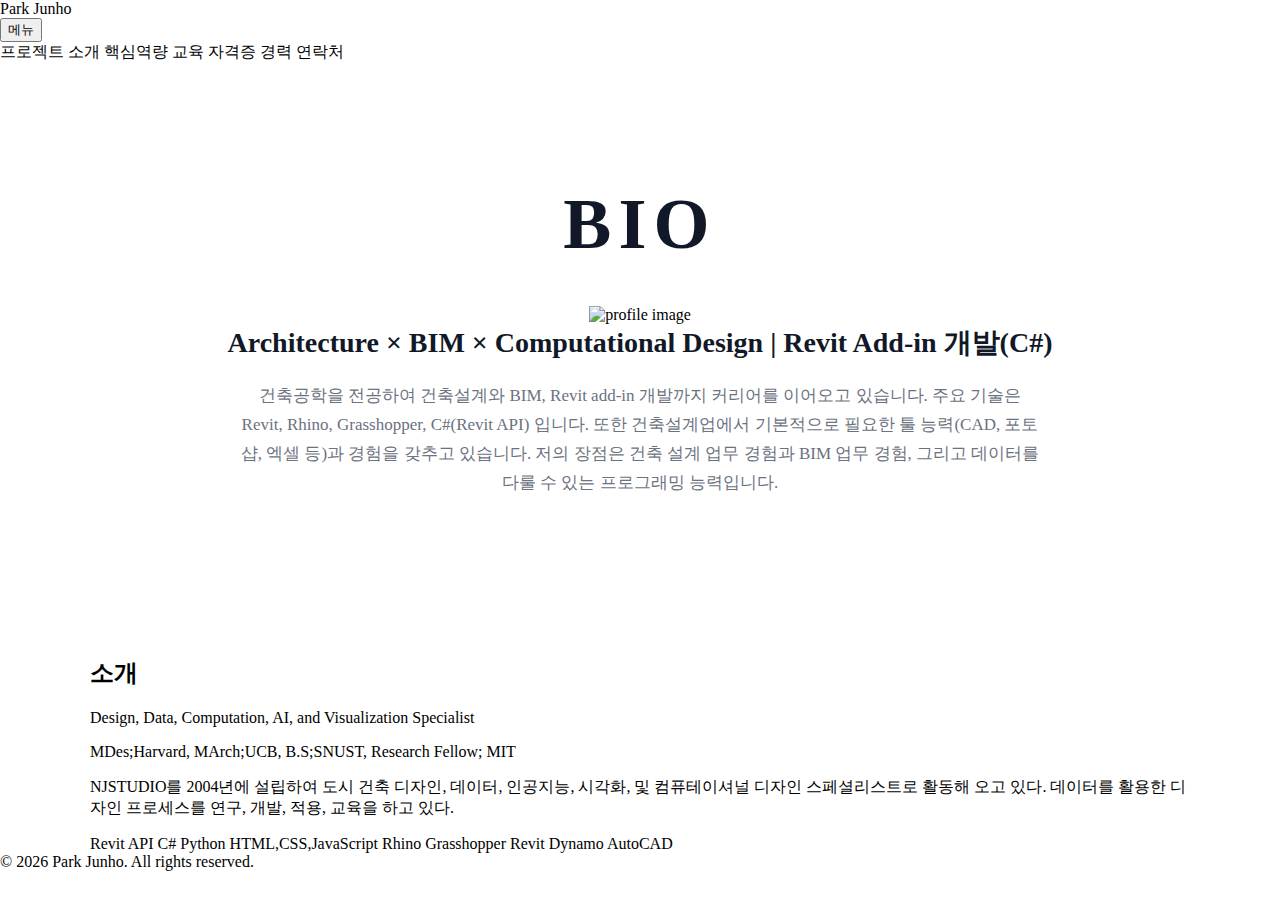
<file: index.html>
<!-- 이 문서를 HTML5 규격으로 해석하라고 브라우저에 선언 -->
<!DOCTYPE html>
<!-- 문서 주언어가 한국어임을 의미(스크린리더·맞춤법·검색엔진에 도움) -->
<html lang="ko">
<!-- 문서 메타데이터 영역 시작(표시되지 않는 정보들: 인코딩, 제목, CSS 연결 등) -->

<head>
    <!-- 문자 인코딩을 UTF-8로 지정(한글 깨짐 방지) / 가능한 head 맨 위 -->
    <meta charset="utf-8" />
    <!-- 반응형 기본 세팅. 화면 너비를 기기 실제 너비로, 초기 확대배율을 1로 -->
    <meta name="viewport" content="width=device-width, initial-scale=1" name="viewport" />
    <title>Jnhuo</title>
    <!-- 페이지 요약 설명(메타 디스크립션) / &amp;는 HTML에서 &를 의미하는 엔티티 -->
    <meta name="description" content="건축공학 전공 / BIM &amp; 컴퓨테이셔널 디자인 / Revit Add-in 개발자 포트폴리오" name="description" />
    <!-- 외부 스타일시트 연결 -->
    <link rel="stylesheet" href="./styles.css" />
</head>

<body>
    <header>
        <div>
            <div>Park Junho</div>
            <button>메뉴</button>
            <nav>
                <a>프로젝트</a>
                <a>소개</a>
                <a>핵심역량</a>
                <a>교육</a>
                <a>자격증</a>
                <a>경력</a>
                <a>연락처</a>
            </nav>
        </div>
    </header>
    <main>
        <!-- About -->
        <section class="container bio">
            <h1>BIO</h1>
            <div>
                <img alt="profile image" />
            </div>
            <div class="bio-subtitle">
                <h2>Architecture × BIM × Computational Design | Revit Add-in 개발(C#)</h2>
                <p>건축공학을 전공하여 건축설계와 BIM, Revit add-in 개발까지 커리어를 이어오고 있습니다.
                    주요 기술은 Revit, Rhino, Grasshopper, C#(Revit API) 입니다. 또한 건축설계업에서 기본적으로 필요한 툴 능력(CAD, 포토샵, 엑셀 등)과 경험을
                    갖추고 있습니다.
                    저의 장점은 건축 설계 업무 경험과 BIM 업무 경험, 그리고 데이터를 다룰 수 있는 프로그래밍 능력입니다.</p>
            </div>
        </section>
        <section>
            <div class="container">
                <h2>소개</h2>
                <div>
                    <p>Design, Data, Computation, AI, and Visualization Specialist</p>
                    <p>MDes;Harvard, MArch;UCB, B.S;SNUST, Research Fellow; MIT</p>
                    <p>NJSTUDIO를 2004년에 설립하여 도시 건축 디자인, 데이터, 인공지능, 시각화, 및 컴퓨테이셔널 디자인 스페셜리스트로 활동해 오고 있다. 데이터를 활용한 디자인 프로세스를 연구, 개발, 적용, 교육을 하고 있다.</p>
                </div>
                <div>
                    <div>
                        <span>Revit API</span>
                        <span>C#</span>
                        <span>Python</span>
                        <span>HTML,CSS,JavaScript</span>
                        <span>Rhino</span>
                        <span>Grasshopper</span>
                        <span>Revit</span>
                        <span>Dynamo</span>
                        <span>AutoCAD</span>
                    </div>
                </div>
            </div>
        </section>



    </main>
    <footer>
        <div>© <span id="year"></span> Park Junho. All rights reserved.</div>
    </footer>
    <script>
        // 올해 표시
        document.getElementById('year').textContent = new Date().getFullYear();
    </script>
</body>

</html>
</file>
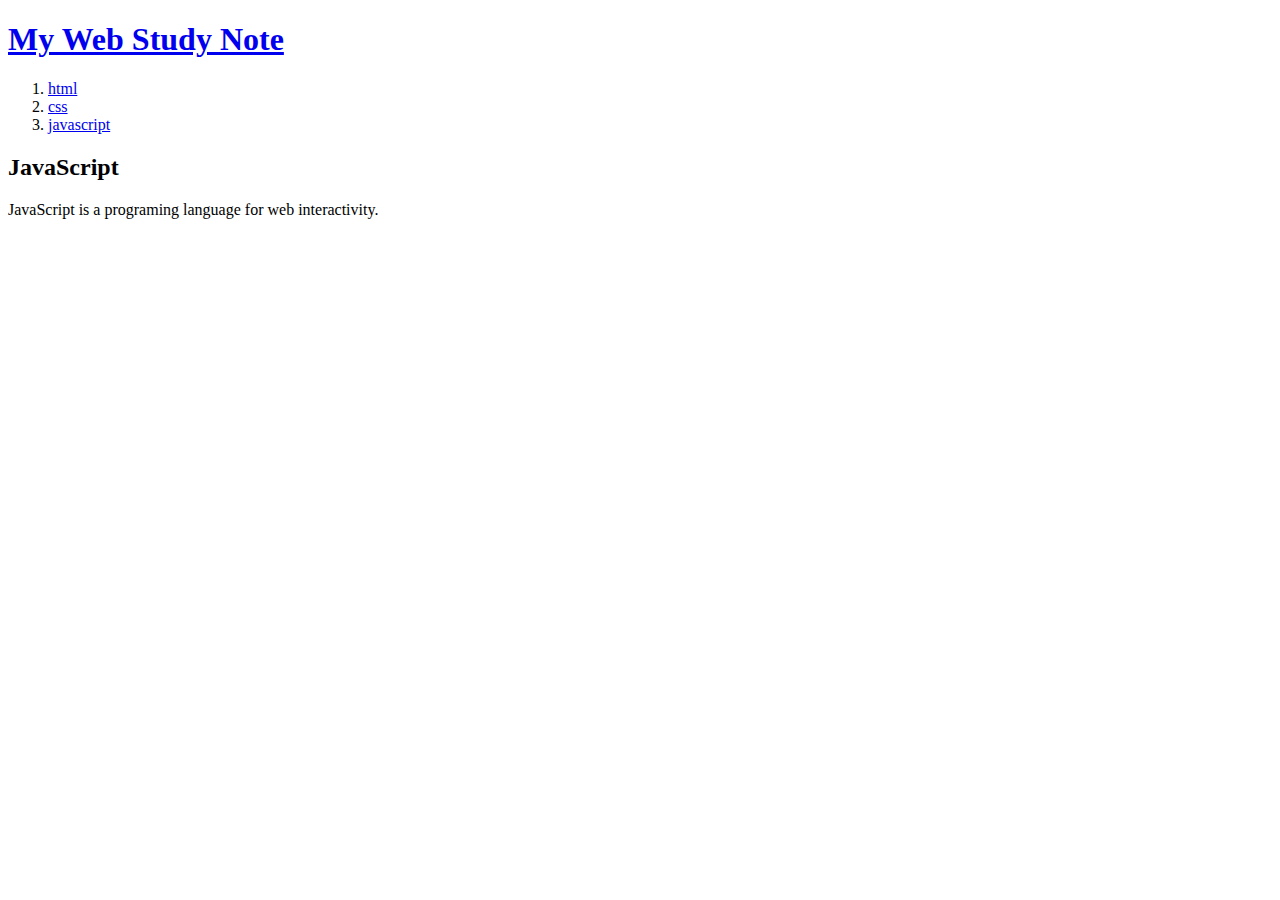
<file: 3.html>
<!DOCTYPE html>
<html>
    <head>
        <title>My Web Study Note</title>
        <meta charset="utg-8">
    </head>
    <body>

    </body>
        <h1><a href="index.html">My Web Study Note</a></h1>
        <ol>
            <li><a href="1.html">html</a></li>
            <li><a href="2.html">css</a></li>
            <li><a href="3.html">javascript</a></li>
        </ol>
        <h2>JavaScript</h2>
        <p>
            JavaScript is a programing language for web interactivity.
        </p>
    </body>
</html>
</file>
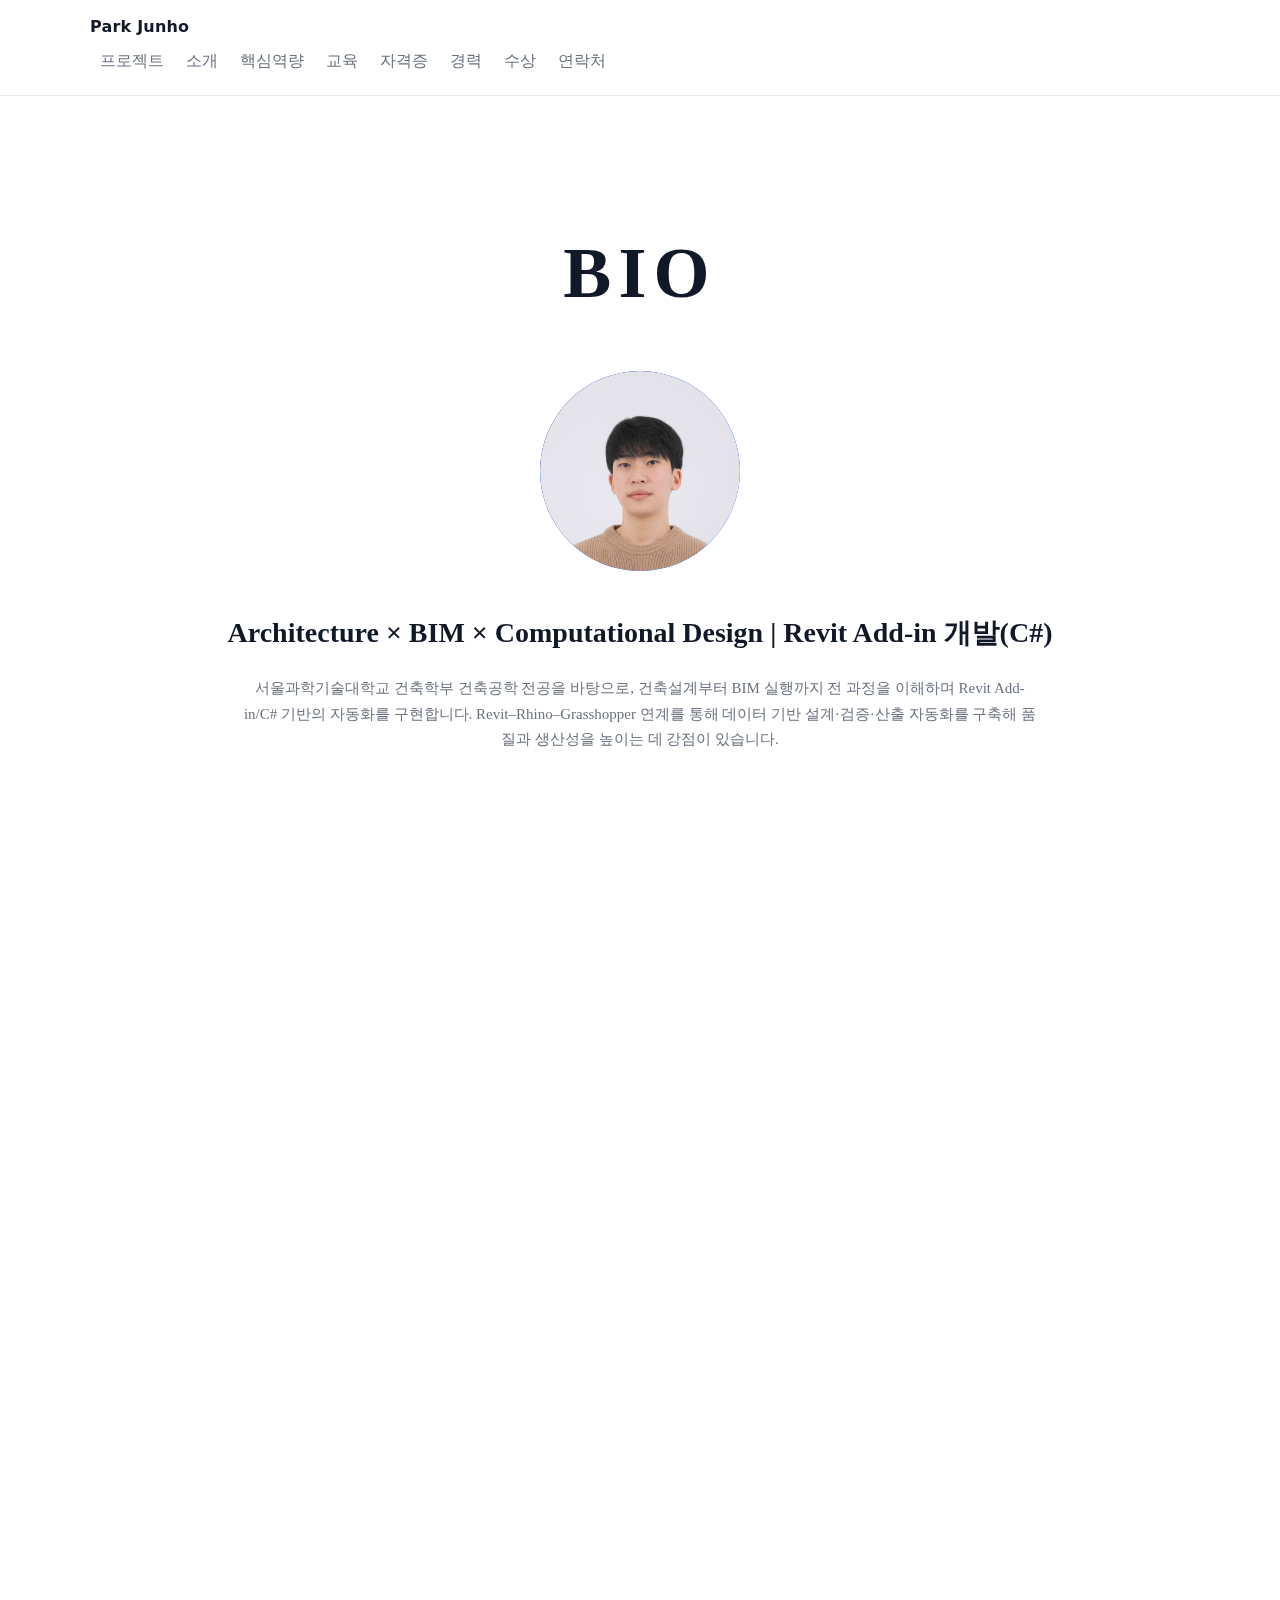
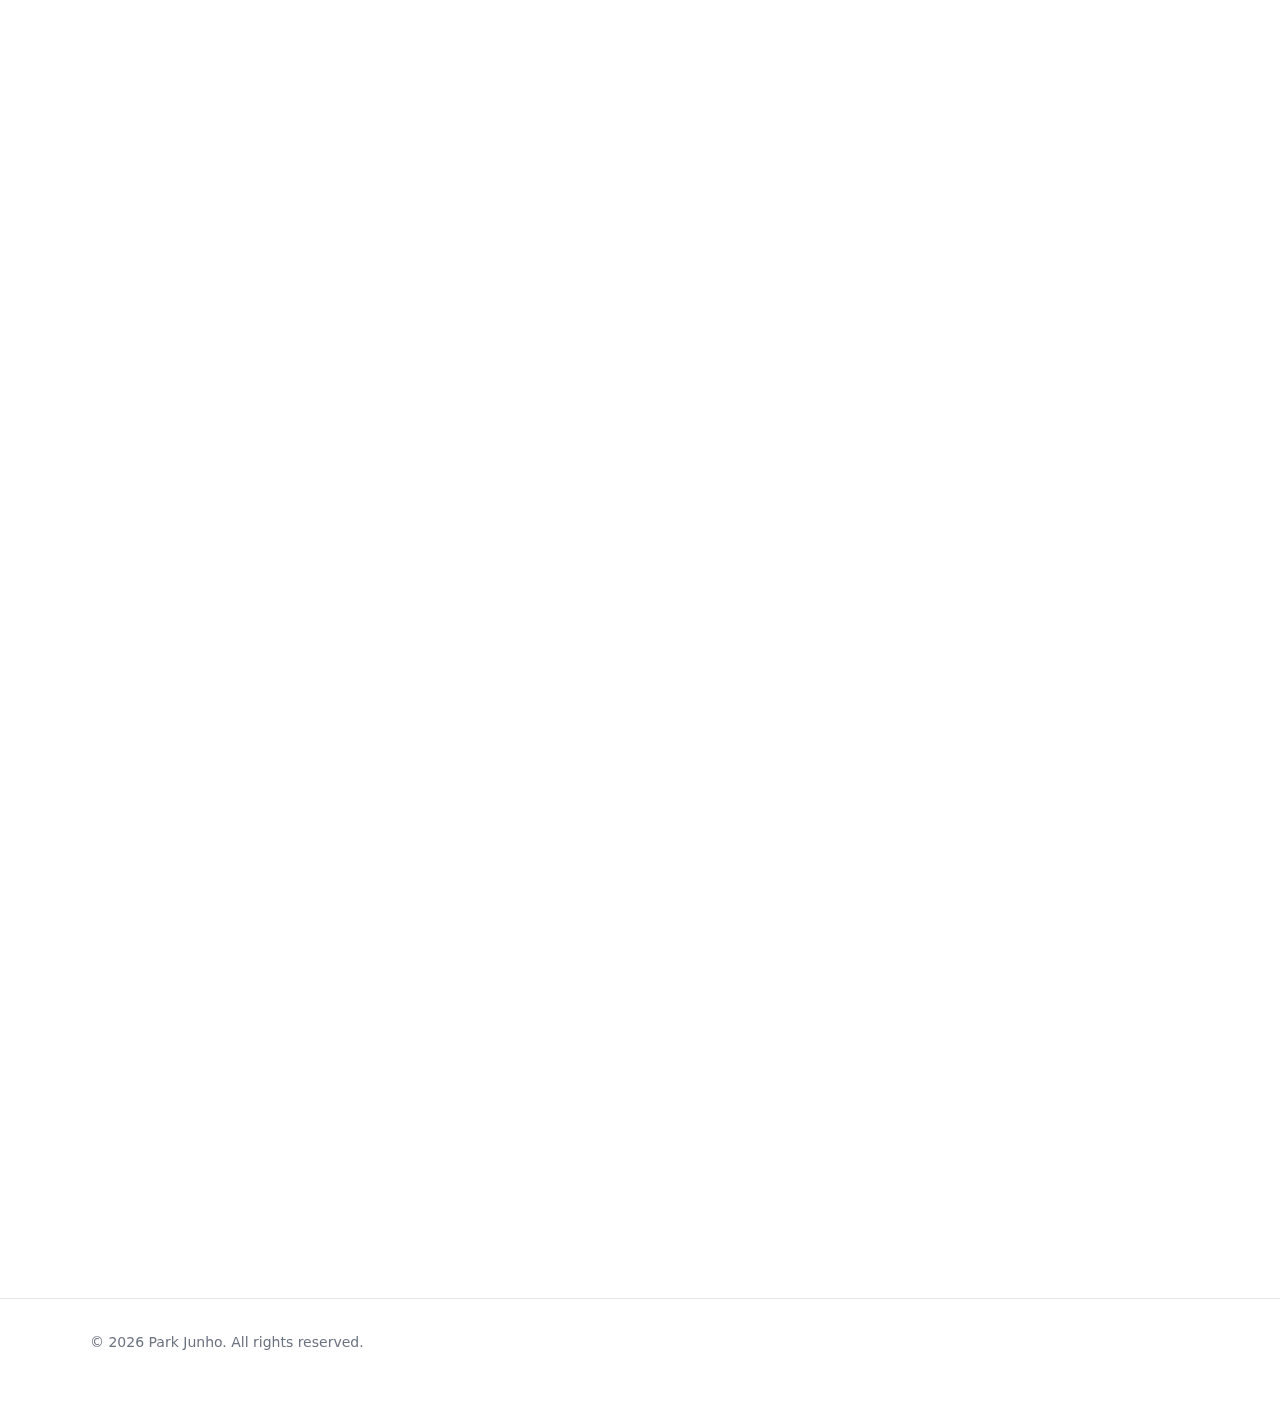
<file: index2.html>
<!DOCTYPE html>

<html lang="ko">

<head>
  <meta charset="utf-8" />
  <meta content="width=device-width, initial-scale=1" name="viewport" />
  <!-- 웹사이트 타이틀 -->
  <title>Park Junho's Portfolio</title>
  <meta content="건축공학 전공 / BIM &amp; 컴퓨테이셔널 디자인 / Revit Add-in 개발자 포트폴리오" name="description" />
  <!-- css 파일 링크 -->
  <link href="./styles2.css" rel="stylesheet" />
</head>

<body>
  <header>
    <!-- div는 의미(세맨틱)가 없는 ‘그룹/레이아웃용 박스 -->
    <!-- 스타일을 묶거나 JS로 다루기 위한 훅(hook) 역할 -->
    <div class="container nav">
      <div class="brand">Park Junho</div>
      <button aria-controls="site-menu" aria-expanded="false" class="menu-btn">메뉴</button>
      <nav aria-label="주요 메뉴" class="menu" id="site-menu">
        <a href="#work">프로젝트</a>
        <a href="#about">소개</a>
        <a href="#competencies">핵심역량</a>
        <a href="#education">교육</a>
        <a href="#certificates">자격증</a>
        <a href="#resume">경력</a>
        <a href="#awards">수상</a>
        <a href="#contact">연락처</a>
      </nav>
    </div>
  </header>
  <main>
    <!-- BIO -->
    <section class="container bio">
      <!-- class는 스타일/스크립트를 적용하기 위한 이름표 -->
      <!-- 위는 container, bio 스타일 2개 적용한다는 뜻 -->
      <!-- section은 '의미 있는 덩어리(섹션)'를 만들 때 쓰는 시맨틱 태그 -->
      <!-- 단순한 박스가 필요하면 <div>, 의미 단위로 구분하고 싶으면 <section>이 적합. -->
      <h1>BIO</h1>
      <div class="profile-image">
        <img alt="박준호 프로필 사진" src="images/profile-picture.jpeg" />
      </div>
      <div class="bio-subtitle">
        <h2>Architecture × BIM × Computational Design | Revit Add-in 개발(C#)</h2>
        <p>서울과학기술대학교 건축학부 건축공학 전공을 바탕으로, 건축설계부터 BIM 실행까지 전 과정을 이해하며 Revit Add-in/C# 기반의 자동화를 구현합니다.
          Revit–Rhino–Grasshopper 연계를 통해 데이터 기반 설계·검증·산출 자동화를 구축해 품질과 생산성을 높이는 데 강점이 있습니다.</p>
      </div>
    </section>
    <!-- About -->
    <section class="section" id="about">
      <div class="container">
        <h2>소개</h2>
        <div class="about">
          <div class="box">
            <p><strong>안녕하세요! 건축과 기술을 연결하는 컴퓨테이셔널 디자이너</strong>입니다. 건축공학을 전공하고 BIM과 컴퓨테이셔널 디자인에 깊은 관심을 가지고 있으며, 현재 토목설계
              회사에서 Revit Add-in 개발자로 활동하고 있습니다.</p>
            <p>관심 분야는 <em>BIM 자동화, 파라메트릭 설계, 디지털 트윈, 건설 기술 혁신</em>입니다. 전통적인 설계 방식을 디지털 기술로 혁신하여 더 효율적이고 정확한 설계 프로세스를
              구축하는 데 집중하고 있습니다.</p>
          </div>
          <div class="box">
            <div aria-label="보유 기술" class="skills">
              <span class="pill">Revit API</span>
              <span class="pill">C#</span>
              <span class="pill">Python</span>
              <span class="pill">Grasshopper</span>
              <span class="pill">Rhino</span>
              <span class="pill">AutoCAD</span>
              <span class="pill">Civil 3D</span>
              <span class="pill">InfraWorks</span>
              <span class="pill">Dynamo</span>
              <span class="pill">JavaScript</span>
              <span class="pill">HTML · CSS</span>
              <span class="pill">BIM</span>
            </div>
          </div>
        </div>
      </div>
    </section>
    
    <!-- Work -->
    <section class="section" id="work">
      <div class="container">
        <h2>프로젝트</h2>
        <p class="lead">BIM, 컴퓨테이셔널 디자인, Revit Add-in 개발 관련 프로젝트들을 소개합니다.</p>
        <div class="grid">
          <!-- 프로젝트 카드 예시 1 -->
          <article aria-labelledby="p1-title" class="card">
            <div class="thumb">Revit Add-in 개발</div>
            <h3 id="p1-title">자동화 설계 도구 개발</h3>
            <p>토목설계 프로세스 자동화를 위한 Revit Add-in 개발. 설계 시간 40% 단축 효과.</p>
            <div style="margin-top:10px; display:flex; gap:8px; flex-wrap:wrap;">
              <a class="tag" href="test.html">#Revit API</a>
              <a class="tag" href="#">#C#</a>
              <a class="tag" href="#">#자동화</a>
            </div>
          </article>
          <!-- 프로젝트 카드 예시 2 -->
          <article aria-labelledby="p2-title" class="card">
            <div class="thumb">BIM 모델링</div>
            <h3 id="p2-title">교량 BIM 모델링</h3>
            <p>대형 교량 프로젝트의 통합 BIM 모델 구축 및 시각화 작업.</p>
            <div style="margin-top:10px; display:flex; gap:8px; flex-wrap:wrap;">
              <a class="tag" href="#">#BIM</a>
              <a class="tag" href="#">#Civil 3D</a>
              <a class="tag" href="#">#InfraWorks</a>
            </div>
          </article>
          <!-- 프로젝트 카드 예시 3 -->
          <article aria-labelledby="p3-title" class="card">
            <div class="thumb">컴퓨테이셔널 디자인</div>
            <h3 id="p3-title">파라메트릭 구조 설계</h3>
            <p>Grasshopper를 활용한 최적화된 구조 시스템 설계 및 분석.</p>
            <div style="margin-top:10px; display:flex; gap:8px; flex-wrap:wrap;">
              <a class="tag" href="#">#Grasshopper</a>
              <a class="tag" href="#">#Rhino</a>
              <a class="tag" href="#">#최적화</a>
            </div>
          </article>
          <article aria-labelledby="p4-title" class="card">
            <div class="thumb">디지털 트윈</div>
            <h3 id="p4-title">인프라 디지털 트윈 구축</h3>
            <p>IoT 센서와 BIM 모델을 연동한 실시간 모니터링 시스템 개발.</p>
            <div style="margin-top:10px; display:flex; gap:8px; flex-wrap:wrap;">
              <a class="tag" href="#">#IoT</a>
              <a class="tag" href="#">#디지털트윈</a>
              <a class="tag" href="#">#모니터링</a>
            </div>
          </article>
          <article aria-labelledby="p5-title" class="card">
            <div class="thumb">Python 자동화</div>
            <h3 id="p5-title">설계 계산서 자동 생성</h3>
            <p>Python을 활용한 구조계산서 자동 생성 및 검토 시스템 개발.</p>
            <div style="margin-top:10px; display:flex; gap:8px; flex-wrap:wrap;">
              <a class="tag" href="#">#Python</a>
              <a class="tag" href="#">#자동화</a>
              <a class="tag" href="#">#구조계산</a>
            </div>
          </article>
          <article aria-labelledby="p6-title" class="card">
            <div class="thumb">VR/AR 시각화</div>
            <h3 id="p6-title">건설 현장 VR 시뮬레이션</h3>
            <p>Unity를 활용한 건설 공정 시뮬레이션 및 VR 체험 시스템 개발.</p>
            <div style="margin-top:10px; display:flex; gap:8px; flex-wrap:wrap;">
              <a class="tag" href="#">#Unity</a>
              <a class="tag" href="#">#VR</a>
              <a class="tag" href="#">#시뮬레이션</a>
            </div>
          </article>
        </div>
      </div>
    </section>
    <!-- Core Competencies -->
    <section class="container section" id="competencies">
      <div class="resume-section">
        <div class="section-title">핵심 역량</div>
        <div class="section-content">
          <div class="section-item"><strong>BIM/툴체인:</strong> Revit, Rhino, Grasshopper</div>
          <div class="section-item"><strong>개발:</strong> C#(Revit API), Add-in 개발, 스크립팅/자동화</div>
          <div class="section-item"><strong>설계·실행:</strong> 건축설계 실무, 모델 품질관리, 물량/도면 산출</div>
          <div class="section-item"><strong>데이터:</strong> 데이터 모델링, 규칙기반 검토(Validation), 워크플로우 표준화</div>
          <div class="section-item"><strong>기본 툴:</strong> CAD, Photoshop, Excel</div>
        </div>
      </div>
    </section>
    <!-- Skills -->
    <section class="container section">
      <div class="resume-section">
        <div class="section-title">Skills</div>
        <div class="section-content">
          <div class="skill-item">
            <span class="skill-name">Auto CAD</span>
            <div class="skill-level">
              <div class="skill-dot"></div>
              <div class="skill-dot"></div>
              <div class="skill-dot"></div>
              <div class="skill-dot"></div>
              <div class="skill-dot"></div>
              <div class="skill-dot"></div>
              <div class="skill-dot"></div>
              <div class="skill-dot"></div>
              <div class="skill-dot empty"></div>
              <div class="skill-dot empty"></div>
            </div>
          </div>
          <div class="skill-item">
            <span class="skill-name">Revit</span>
            <div class="skill-level">
              <div class="skill-dot"></div>
              <div class="skill-dot"></div>
              <div class="skill-dot"></div>
              <div class="skill-dot"></div>
              <div class="skill-dot"></div>
              <div class="skill-dot"></div>
              <div class="skill-dot"></div>
              <div class="skill-dot"></div>
              <div class="skill-dot"></div>
              <div class="skill-dot"></div>
            </div>
          </div>
          <div class="skill-item">
            <span class="skill-name">Rhino 3D</span>
            <div class="skill-level">
              <div class="skill-dot"></div>
              <div class="skill-dot"></div>
              <div class="skill-dot"></div>
              <div class="skill-dot"></div>
              <div class="skill-dot"></div>
              <div class="skill-dot"></div>
              <div class="skill-dot"></div>
              <div class="skill-dot"></div>
              <div class="skill-dot"></div>
              <div class="skill-dot"></div>
            </div>
          </div>
          <div class="skill-item">
            <span class="skill-name">Grasshopper</span>
            <div class="skill-level">
              <div class="skill-dot"></div>
              <div class="skill-dot"></div>
              <div class="skill-dot"></div>
              <div class="skill-dot"></div>
              <div class="skill-dot"></div>
              <div class="skill-dot"></div>
              <div class="skill-dot"></div>
              <div class="skill-dot"></div>
              <div class="skill-dot empty"></div>
              <div class="skill-dot empty"></div>
            </div>
          </div>
          <div class="skill-item">
            <span class="skill-name">Dynamo</span>
            <div class="skill-level">
              <div class="skill-dot"></div>
              <div class="skill-dot"></div>
              <div class="skill-dot"></div>
              <div class="skill-dot"></div>
              <div class="skill-dot"></div>
              <div class="skill-dot empty"></div>
              <div class="skill-dot empty"></div>
              <div class="skill-dot empty"></div>
              <div class="skill-dot empty"></div>
              <div class="skill-dot empty"></div>
            </div>
          </div>
          <div class="skill-item">
            <span class="skill-name">C#</span>
            <div class="skill-level">
              <div class="skill-dot"></div>
              <div class="skill-dot"></div>
              <div class="skill-dot"></div>
              <div class="skill-dot"></div>
              <div class="skill-dot"></div>
              <div class="skill-dot"></div>
              <div class="skill-dot"></div>
              <div class="skill-dot"></div>
              <div class="skill-dot empty"></div>
              <div class="skill-dot empty"></div>
            </div>
          </div>
        </div>
      </div>
    </section>
    
    <!-- Education -->
    <section class="container section" id="education">
      <div class="resume-section">
        <div class="section-title">Education</div>
        <div class="section-content">
          <div class="section-item"><strong>2022.02</strong> 서울과학기술대학교 건축공학</div>
          <div class="section-item"><strong>2016.02</strong> 서울대신고등학교</div>
        </div>
      </div>
    </section>
    <!-- Certificates -->
    <section class="container section" id="certificates">
      <div class="resume-section">
        <div class="section-title">Certificate</div>
        <div class="section-content">
          <div class="section-item"><strong>2022</strong> 컴퓨터활용능력1급</div>
          <div class="section-item"><strong>2021</strong> 건축기사</div>
          <div class="section-item"><strong>2021</strong> BIM운용전문2급</div>
          <div class="section-item"><strong>2019</strong> 전산응용건축제도기능사</div>
          <div class="section-item"><strong>2017</strong> 자동차 운전면허</div>
        </div>
      </div>
    </section>
    <!-- Experience -->
    <section class="container section" id="resume">
      <div class="resume-section">
        <div class="section-title">Experience</div>
        <div class="section-content">
          <div class="section-item"><strong>2025.01 - </strong> 동명기술공단</div>
          <div class="section-item"><strong>2024.05 - 2024.11</strong> 하우빌드</div>
          <div class="section-item"><strong>2022.11 - 2024.05</strong> 디에이그룹엔지니어링종합건축사사무소</div>
          <div class="section-item"><strong>2022.03 - 2022.10</strong> 공간디자인연구소건축사사무소</div>
          <div class="section-item"><strong>2021.08 - 2021.12</strong> 현대건설 중입자암치료센터 건설 현장</div>
        </div>
      </div>
    </section>
    <!-- Awards -->
    <section class="container section" id="awards">
      <div class="resume-section">
        <div class="section-title">Awards</div>
        <div class="section-content">
          <div class="section-item"><strong>2021</strong> CDE DX Awards (장려상)</div>
          <div class="section-item"><strong>2020</strong> V-World 공모전 (최우수상)</div>
          <div class="section-item"><strong>2019</strong> BIM Awards (우수상)</div>
        </div>
      </div>
    </section>
    <!-- Contact -->
    <section class="section" id="contact">
      <div class="container">
        <h2>연락처</h2>
        <p class="lead">프로젝트 제안 및 협업 문의는 이메일로 부탁드립니다.</p>
        <p>
          <a class="btn btn-accent" href="mailto:junho.park@example.com">junho.park@example.com 으로 메일 보내기</a>
        </p>
        <p>
          <a aria-label="GitHub" href="#">GitHub</a> ·
          <a aria-label="LinkedIn" href="#">LinkedIn</a> ·
          <a aria-label="Portfolio" href="#">Portfolio</a>
        </p>
      </div>
    </section>
  </main>
  <footer>
    <div class="container">© <span id="year"></span> Park Junho. All rights reserved.</div>
  </footer>
  <script>
    // 모바일 메뉴 토글
    const btn = document.querySelector('.menu-btn');
    const menu = document.querySelector('#site-menu');
    btn?.addEventListener('click', () => {
      const open = menu.classList.toggle('open');
      btn.setAttribute('aria-expanded', open ? 'true' : 'false');
    });

    // 올해 표시
    document.getElementById('year').textContent = new Date().getFullYear();

    // 스크롤 애니메이션
    const observerOptions = {
      threshold: 0.1,
      rootMargin: '0px 0px -50px 0px'
    };

    const observer = new IntersectionObserver((entries) => {
      entries.forEach(entry => {
        if (entry.isIntersecting) {
          entry.target.classList.add('visible');
        }
      });
    }, observerOptions);

    // 모든 섹션에 관찰자 적용
    document.querySelectorAll('.section').forEach(section => {
      observer.observe(section);
    });

    // 카드 애니메이션
    const cardObserver = new IntersectionObserver((entries) => {
      entries.forEach(entry => {
        if (entry.isIntersecting) {
          entry.target.classList.add('animate-on-scroll');
        }
      });
    }, { threshold: 0.1 });

    document.querySelectorAll('.card').forEach(card => {
      cardObserver.observe(card);
    });

    // 부드러운 스크롤
    document.querySelectorAll('a[href^="#"]').forEach(anchor => {
      anchor.addEventListener('click', function (e) {
        e.preventDefault();
        const target = document.querySelector(this.getAttribute('href'));
        if (target) {
          target.scrollIntoView({
            behavior: 'smooth',
            block: 'start'
          });
        }
      });
    });
  </script>
</body>

</html>
</file>
<file: styles.css>
:root {
  --bg: #0a0b0d;
  --text: #e8e9ea;
  --muted: #9ca3af;
  --card: #111318;
  --accent: #1e40af;
  --border: #1f2937;
  --success: #10b981;
  --gradient: linear-gradient(135deg, #1e40af 0%, #3b82f6 100%);
  --shadow: 0 4px 6px -1px rgba(0, 0, 0, 0.1), 0 2px 4px -1px rgba(0, 0, 0, 0.06);
}

@media (prefers-color-scheme: light) {
:root {
  --bg: #ffffff;
  --text: #111827;
  --muted: #6b7280;
  --card: #f9fafb;
  --accent: #1e40af;
  --accent-strong: #1d4ed8;
  --border: #e5e7eb;
  --success: #059669;
  --shadow: 0 4px 6px -1px rgba(0, 0, 0, 0.05), 0 2px 4px -1px rgba(0, 0, 0, 0.03);
}
}



/* 모든 요소 + 가상요소까지 */
/* *, *::before, *::after {
  box-sizing: border-box;
  border: 1px solid rgba(255,0,0,.4);
} */

/* 유니버설 선택자 = “모든 요소”. */
* {
  box-sizing: border-box;
  /* border: 1px solid rgba(255,0,0,.4); */
}

body {
    margin: 0;
}

.container {
    width: min(1100px, 92%);
    margin-inline: auto;
}

/* ===== BIO 섹션 ===== */

.bio {
    /* 자식의 절대배치 기준(containing block) 이 되게 */
    /* position: relative; */
    /*  3값: 위 좌우 아래
        4값: 상 우 하 좌
        2값: 상하 좌우 */
    padding: 120px 0 80px;
    text-align: center;
}

/* .bio 안에 있는 모든 h1 */
.bio h1 {
  margin: 0 0 40px;
  font-family: 'JetBrains Mono Light', serif;
  /* 화면이 작아도 48px 밑으로 안 줄고, 커져도 72px 이상 커지지 않음. */
  font-size: clamp(48px, 6vw, 72px);
  letter-spacing: 0.1em;
  color: var(--text);
}

.bio-subtitle {
  margin-bottom: 60px;
  font-family: 'Noto Sans KR Medium';
}

.bio-subtitle h2 {
  margin: 0 0 20px;
  font-size: 28px;
  font-weight: 600;
  color: var(--text);
}


.bio-subtitle p {
  max-width: 800px;
  margin: 0 auto;
  font-size: clamp(15px, 2.8vw, 17px);
  line-height: 1.7;
  color: var(--muted);
}
</file>
<file: styles2.css>
/* ===== 기본 설정 ===== */

/* :root는 문서 최상위(일반적으로 <html>)를 의미. */

:root {
  --bg: #0a0b0d;
  --text: #e8e9ea;
  --muted: #9ca3af;
  --card: #111318;
  --accent: #1e40af;
  --border: #1f2937;
  --success: #10b981;
  --gradient: linear-gradient(135deg, #1e40af 0%, #3b82f6 100%);
  --shadow: 0 4px 6px -1px rgba(0, 0, 0, 0.1), 0 2px 4px -1px rgba(0, 0, 0, 0.06);
}

/* 미디어 쿼리라고 부르고, “이런 조건일 때만 이 CSS를 적용해!”를 뜻해.
    예: 기기 폭이 600px 이하일 때, 라이트/다크 모드일 때 등. */

/* CSS **커스텀 프로퍼티(변수)**는 반드시 --로 시작해야 해. 규칙이에요! */

@media (prefers-color-scheme: light) {
:root {
  --bg: #ffffff;
  --text: #111827;
  --muted: #6b7280;
  --card: #f9fafb;
  --accent: #1e40af;
  --accent-strong: #1d4ed8;
  --border: #e5e7eb;
  --success: #059669;
  --shadow: 0 4px 6px -1px rgba(0, 0, 0, 0.05), 0 2px 4px -1px rgba(0, 0, 0, 0.03);
}
}

/* 유니버설 선택자 = “모든 요소”. */

* {
  box-sizing: border-box;
}

html {
  scroll-behavior: smooth;
}

body {
  margin: 0;
  font-family: ui-sans-serif, system-ui, -apple-system, Segoe UI, Roboto, Noto Sans KR, Apple SD Gothic Neo, "Malgun Gothic", Arial, sans-serif;
  line-height: 1.6;
  color: var(--text);
  background: var(--bg);
}

a {
  text-decoration: none;
  color: inherit;
}

/* 태그이름 { ... } → 태그 선택자, HTML 태그 전체에 적용. */

/* .클래스 { ... } → 클래스 선택자, class="btn"가 달린 요소에만 적용 */

img {
  display: block;
  max-width: 100%;
}

.container {
  width: min(1100px, 92%);
  margin-inline: auto;
}

.section {
  padding: 64px 0;
  font-family: 'Noto Sans KR Medium';
}

.tag {
  display: inline-block;
  padding: 4px 10px;
  font-size: 12px;
  color: var(--muted);
  border: 1px solid var(--border);
  border-radius: 999px;
}

.btn {
  display: inline-block;
  padding: 12px 20px;
  background: linear-gradient(180deg, rgba(255,255,255,0.05), transparent);
  border: 1px solid var(--border);
  border-radius: 12px;
  transition: all 0.3s ease;
}

.btn:hover {
  box-shadow: var(--shadow);
  transform: translateY(-2px);
}

.btn-accent {
  font-weight: 700;
  color: white;
  background: var(--gradient);
  border-color: transparent;
}

.btn-accent:hover {
  background: linear-gradient(135deg, #1d4ed8 0%, #2563eb 100%);
}

/* ===== 헤더/내비 ===== */

header {
  position: sticky;
  top: 0;
  z-index: 50;
  background: rgba(11,12,15,0.7);
  border-bottom: 1px solid var(--border);
  backdrop-filter: saturate(180%) blur(12px);
}

@media (prefers-color-scheme: light) {
header {
  background: rgba(255,255,255,0.8);
}
}

.nav {
  align-items: center;
  justify-content: space-between;
  padding: 14px 0;
  gap: 16px;
}

.brand {
  font-weight: 800;
  letter-spacing: 0.2px;
}

nav a {
  padding: 8px 10px;
  color: var(--muted);
  border-radius: 8px;
}

nav a:hover {
  color: var(--text);
  background: rgba(125,211,252,0.12);
}

.menu-btn {
  display: none;
  padding: 8px 12px;
  color: var(--text);
  background: transparent;
  border: 1px solid var(--border);
  border-radius: 8px;
}

.menu {
  display: flex;
  gap: 2px;
}

/* 폭이 760 아래로 되면 */

@media (max-width: 760px) {
.menu-btn {
  display: block;
}

.menu {
  position: absolute;
  top: 56px;
  right: 0;
  left: 0;
  display: none;
  flex-direction: column;
  padding: 8px;
  background: inherit;
  border-bottom: 1px solid var(--border);
}

.menu.open {
  display: flex;
}
}

/* ===== BIO 섹션 ===== */

.bio {
  position: relative;
  padding: 120px 0 80px;
  text-align: center;
}

/* .bio::before{ content:''; position:absolute; top:0; left:0; right:0; bottom:0; background:radial-gradient(ellipse at center, rgba(30,64,175,0.1) 0%, transparent 70%); pointer-events:none; } */

.bio h1 {
  margin: 0 0 40px;
  font-family: 'Jet Brains Mono Light', serif;
  font-size: clamp(48px, 6vw, 72px);
  letter-spacing: 0.1em;
  color: var(--text);
}

.profile-image {
  display: flex;
  overflow: hidden;
  align-items: center;
  justify-content: center;
  width: 200px;
  height: 200px;
  margin: 0 auto 40px;
  font-size: 18px;
  font-weight: 600;
  color: white;
  background: var(--gradient);
  border: 0px solid var(--accent);
  border-radius: 50%;
}

.profile-image img {
  width: 100%;
  height: 100%;
  border-radius: 50%;
  object-fit: cover;
}

.bio-subtitle {
  margin-bottom: 60px;
  font-family: 'Noto Sans KR Medium';
}

.bio-subtitle h2 {
  margin: 0 0 20px;
  font-size: 28px;
  font-weight: 600;
  color: var(--text);
}

.bio-subtitle p {
  max-width: 800px;
  margin: 0;
  margin: 0 auto;
  font-size: 15px;
  line-height: 1.7;
  color: var(--muted);
}

/* ===== 히어로 ===== */

.hero {
  position: relative;
  display: grid;
  grid-template-columns: 1.2fr 1fr;
  align-items: center;
  padding: 80px 0;
  gap: 48px;
}

.hero::before {
  position: absolute;
  top: 0;
  right: 0;
  bottom: 0;
  left: 0;
  background: radial-gradient(ellipse at center, rgba(30,64,175,0.1) 0%, transparent 70%);
  content: '';
  pointer-events: none;
}

.hero h1 {
  margin: 0 0 20px;
  font-size: clamp(32px, 4vw, 52px);
  line-height: 1.1;
  background: var(--gradient);
  -webkit-background-clip: text;
  -webkit-text-fill-color: transparent;
  background-clip: text;
}

.hero p {
  margin: 0 0 32px;
  font-size: 18px;
  line-height: 1.7;
  color: var(--muted);
}

.hero-card {
  padding: 24px;
  background: var(--card);
  border: 1px solid var(--border);
  border-radius: 20px;
  box-shadow: var(--shadow);
}

.hero-img {
  display: grid;
  place-items: center;
  aspect-ratio: 4/3;
  font-size: 16px;
  font-weight: 600;
  color: white;
  background: var(--gradient);
  border-radius: 16px;
}

.hero-cta {
  display: flex;
  flex-wrap: wrap;
  gap: 16px;
}

@media (max-width: 960px) {
.hero {
  grid-template-columns: 1fr;
  padding: 60px 0;
  gap: 32px;
}
}

/* ===== 프로젝트 카드 ===== */

.grid {
  display: grid;
  grid-template-columns: repeat(12, 1fr);
  gap: 16px;
}

.card {
  grid-column: span 4;
  padding: 18px;
  background: var(--card);
  border: 1px solid var(--border);
  border-radius: 16px;
  transition: transform .15s ease, box-shadow .15s ease;
}

.card:hover {
  box-shadow: 0 6px 20px rgba(0,0,0,.18);
  transform: translateY(-2px);
}

.card h3 {
  margin: 10px 0 6px;
  font-size: 18px;
}

.card p {
  margin: 0;
  font-size: 14px;
  color: var(--muted);
}

.thumb {
  display: grid;
  place-items: center;
  aspect-ratio: 16 / 9;
  font-size: 12px;
  color: #94a3b8;
  background: #0f172a;
  border: 1px dashed var(--border);
  border-radius: 10px;
}

@media (max-width: 1000px) {
.card {
  grid-column: span 6;
}
}

@media (max-width: 640px) {
.card {
  grid-column: span 12;
}
}

/* ===== 섹션 타이틀 ===== */

.section h2 {
  margin: 0 0 10px;
  font-size: clamp(22px, 2.2vw, 32px);
}

.section .lead {
  margin: 0 0 22px;
  color: var(--muted);
}

/* ===== about / skills ===== */

.about {
  display: grid;
  grid-template-columns: 1.1fr 1fr;
  gap: 24px;
}

.about .box {
  padding: 18px;
  background: var(--card);
  border: 1px solid var(--border);
  border-radius: 16px;
}

.skills {
  display: flex;
  flex-wrap: wrap;
  gap: 8px;
}

.pill {
  padding: 6px 10px;
  font-size: 12px;
  color: var(--accent-strong);
  background: rgba(125,211,252,0.12);
  border: 1px solid var(--border);
  border-radius: 999px;
}

@media (max-width: 900px) {
.about {
  grid-template-columns: 1fr;
}
}

/* ===== 푸터 ===== */

footer {
  padding: 32px 0 48px;
  font-size: 14px;
  color: var(--muted);
  border-top: 1px solid var(--border);
}

/* ===== 애니메이션 ===== */

@keyframes fadeInUp {
      from {
        opacity: 0;
        transform: translateY(30px);
      }
      to {
        opacity: 1;
        transform: translateY(0);
      }
    }

.animate-on-scroll {
  opacity: 0;
  animation: fadeInUp 0.6s ease forwards;
}

.animate-on-scroll:nth-child(1) {
  animation-delay: 0.1s;
}

.animate-on-scroll:nth-child(2) {
  animation-delay: 0.2s;
}

.animate-on-scroll:nth-child(3) {
  animation-delay: 0.3s;
}

.animate-on-scroll:nth-child(4) {
  animation-delay: 0.4s;
}

/* ===== 스크롤 애니메이션 ===== */

.section {
  opacity: 0;
  transform: translateY(20px);
  transition: all 0.6s ease;
}

.section.visible {
  opacity: 1;
  transform: translateY(0);
}

/* ===== 스킬 숙련도 표시 ===== */

.skill-item {
  display: flex;
  align-items: center;
  justify-content: space-between;
  margin-bottom: 12px;
}

.skill-name {
  font-weight: 600;
  color: var(--text);
}

.skill-level {
  display: flex;
  gap: 2px;
}

.skill-dot {
  width: 12px;
  height: 12px;
  background: var(--accent);
  border-radius: 50%;
}

.skill-dot.empty {
  background: var(--border);
  opacity: 0.3;
}

/* ===== 개인정보 섹션 ===== */

.personal-info {
  display: grid;
  grid-template-columns: 1fr 2fr;
  margin-bottom: 60px;
  gap: 40px;
}

.info-label {
  font-size: 18px;
  font-weight: 700;
  color: var(--text);
}

.info-content {
  color: var(--muted);
}

.info-item {
  margin-bottom: 8px;
}

/* ===== 섹션 레이아웃 ===== */

.resume-section {
  display: grid;
  grid-template-columns: 1fr 2fr;
  margin-bottom: 40px;
  gap: 40px;
}

.section-title {
  font-size: 18px;
  font-weight: 700;
  color: var(--text);
}

.section-content {
  color: var(--muted);
}

.section-item {
  margin-bottom: 8px;
}

.section-item strong {
  color: var(--text);
}

@media (max-width: 768px) {
.personal-info, .resume-section {
  grid-template-columns: 1fr;
  gap: 20px;
}
}
</file>
